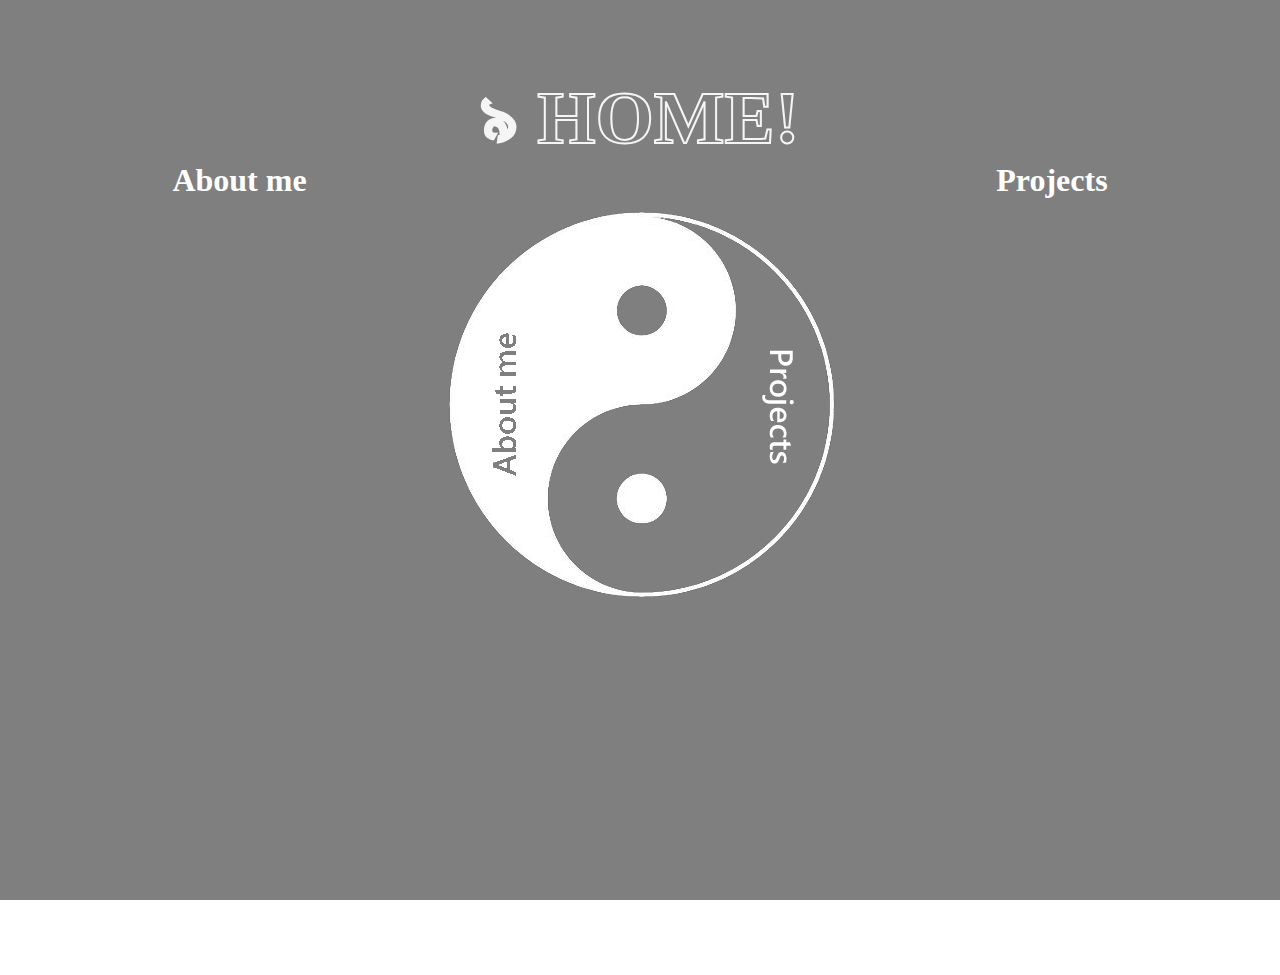
<file: index.html>
<!DOCTYPE html>
<html lang="en">
<head>
    <meta charset="UTF-8">
    <meta http-equiv="X-UA-Compatible" content="IE=edge">
    <meta name="viewport" content="width=device-width, initial-scale=1.0">
    <title>Home of Home</title>
    <link rel="icon" type="image/x-icon" href="https://i.pinimg.com/736x/42/be/3a/42be3aab60384ae944a61ec355741510.jpg">
    <link rel="stylesheet" href="everything.css">
</head>
<body>
    <h1 class="head">৯ HOME!</h1>
    <div class="rotating">
        <h1 id="trigger1" class="choice">
            <a href="about.html">About me</a>
        </h1>
        <h1></h1>
        <h1 id="trigger2" class="choice">
            <a href="projects.html">Projects</a>
        </h1>
        <img src="8b8d4857f2ef43f19f8250f189cf30fd.png" id="yingyang">
    </div>
</body>
</html>
</file>
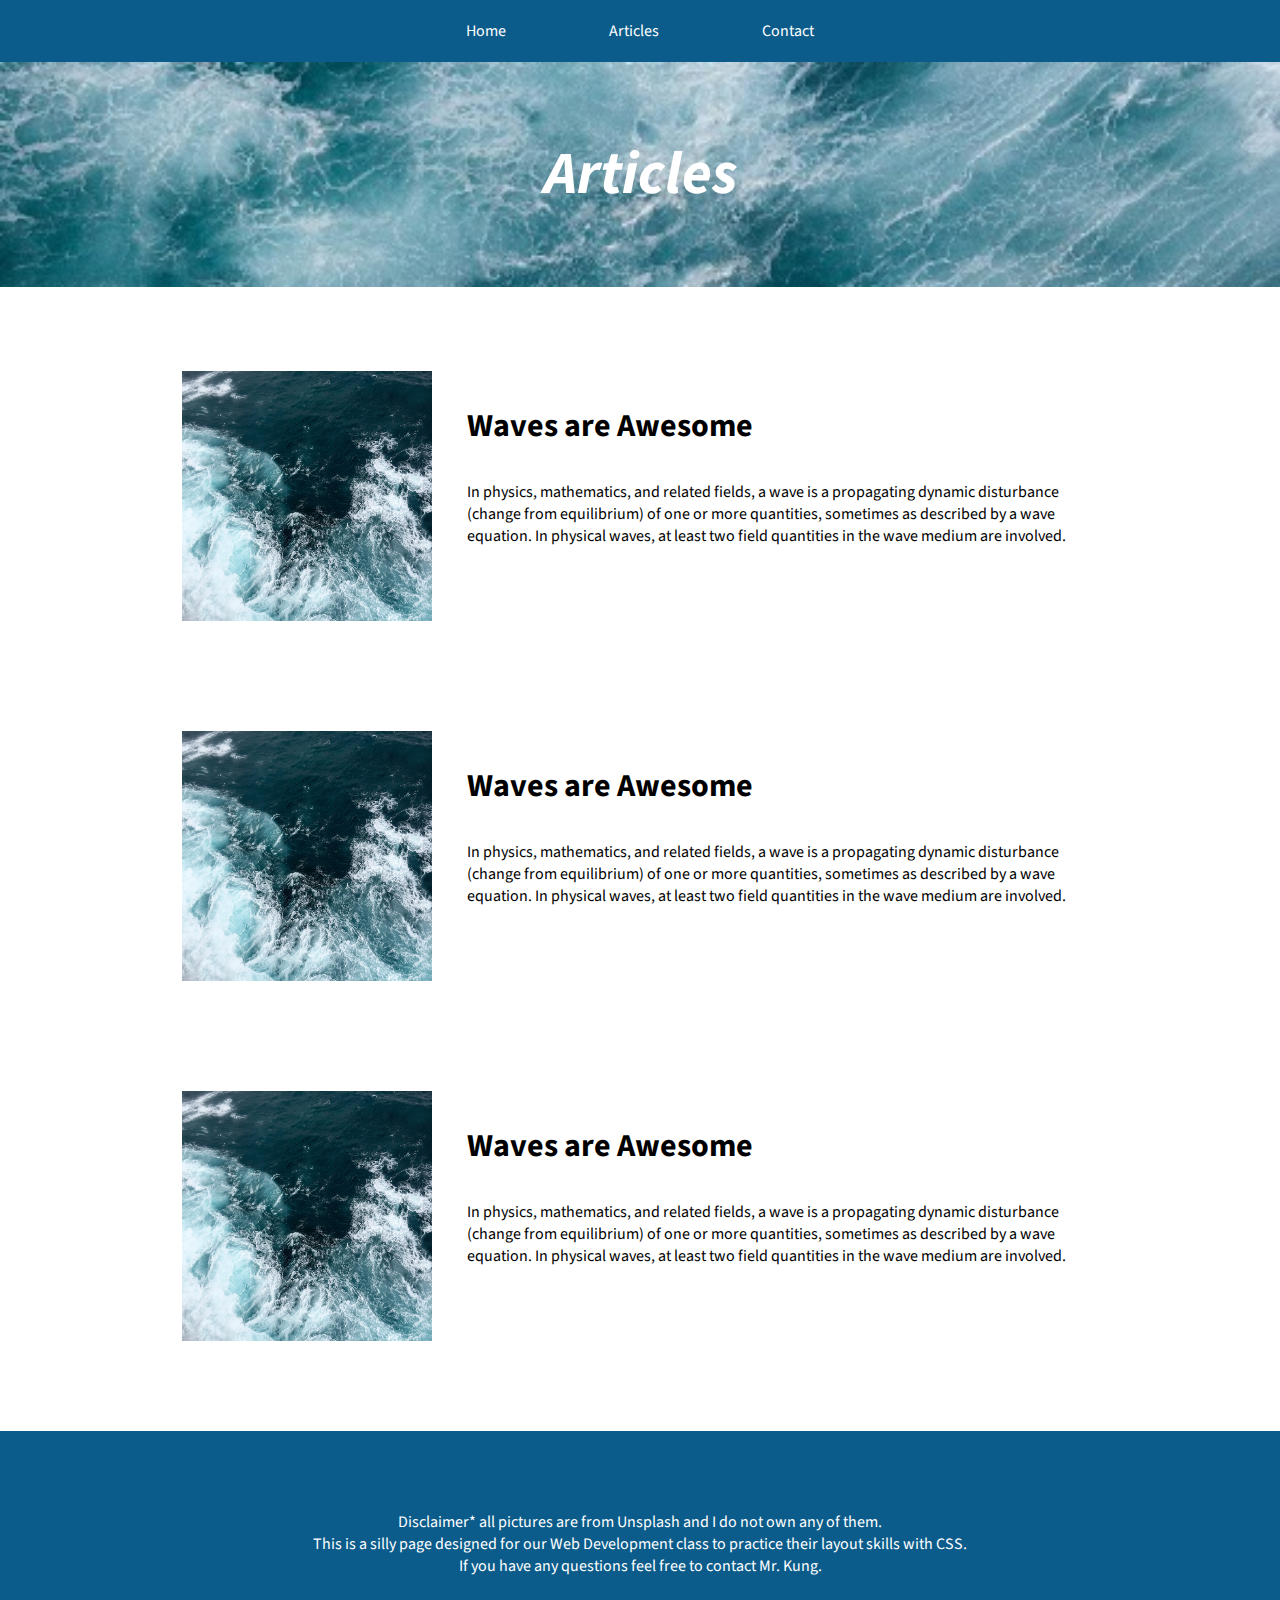
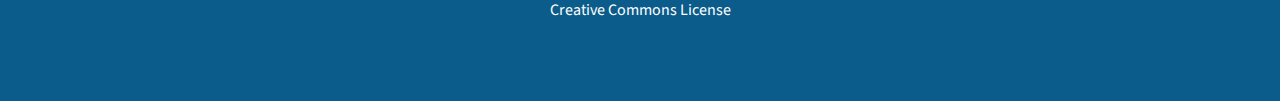
<file: wave/articles.html>
<!DOCTYPE html>
<html lang="en">

<head>
    <meta charset="UTF-8">
    <meta http-equiv="X-UA-Compatible" content="IE=edge">
    <meta name="viewport" content="width=device-width, initial-scale=1.0">
    <title>Wave~~</title>
    <link rel="stylesheet" href="wave.css">
    <link rel="preconnect" href="https://fonts.googleapis.com">
    <link rel="preconnect" href="https://fonts.gstatic.com" crossorigin>
    <link
        href="https://fonts.googleapis.com/css2?family=Source+Sans+Pro:ital,wght@0,200;0,300;0,400;0,600;0,700;0,900;1,200;1,300;1,400;1,600;1,700;1,900&display=swap"
        rel="stylesheet">
</head>

<body>

    <div id="first">
        <a href="waveProject.html#no2">Home</a>
        <a href="articles.html">Articles</a>
        <a href="contact.html">Contact</a>
    </div>

    <div>
        <h1 id="ow">
            Articles
        </h1>
    </div>
    <div id="bigThing">
        <div id="iconLink">
            <a href="wavesAwesome.html"><img
                    src="jeremy-bishop-4SUE85iGMJU-unsplash.jpg"
                    alt="wave img" , width="250px" , height="250px"></a>
            <div id="besideIcon">
                <h1 id="iconH1">
                    Waves are Awesome
                </h1>
                <p id="iconP">
                    In physics, mathematics, and related fields, a wave is a propagating dynamic disturbance (change
                    from equilibrium) of one or more quantities, sometimes as described by a wave equation. In physical
                    waves, at least two field quantities in the wave medium are involved.
                </p>
            </div>
        </div>
    </div>
    <div id="bigThing">
        <div id="iconLink">
            <a href="wavesAwesome.html"><img
                    src="jeremy-bishop-4SUE85iGMJU-unsplash.jpg"
                    alt="wave img" , width="250px" , height="250px"></a>
            <div id="besideIcon">
                <h1 id="iconH1">
                    Waves are Awesome
                </h1>
                <p id="iconP">
                    In physics, mathematics, and related fields, a wave is a propagating dynamic disturbance (change
                    from equilibrium) of one or more quantities, sometimes as described by a wave equation. In physical
                    waves, at least two field quantities in the wave medium are involved.
                </p>
            </div>
        </div>
    </div>
    <div id="bigThing">
        <div id="iconLink">
            <a href="wavesAwesome.html"><img
                    src="jeremy-bishop-4SUE85iGMJU-unsplash.jpg"
                    alt="wave img" , width="250px" , height="250px"></a>
            <div id="besideIcon">
                <h1 id="iconH1">
                    Waves are Awesome
                </h1>
                <p>
                    In physics, mathematics, and related fields, a wave is a propagating dynamic disturbance (change
                    from equilibrium) of one or more quantities, sometimes as described by a wave equation. In physical
                    waves, at least two field quantities in the wave medium are involved.
                </p>
            </div>
        </div>
    </div>
    <div id="down">
        <p>Disclaimer* all pictures are from Unsplash and I do not own any of them.</p>
        <p>This is a silly page designed for our Web Development class to practice their layout skills with CSS.</p>
        <p>If you have any questions feel free to contact Mr. Kung.</p>
        <br>
        <p>Creative Commons License</p>
    </div>
</body>
</file>
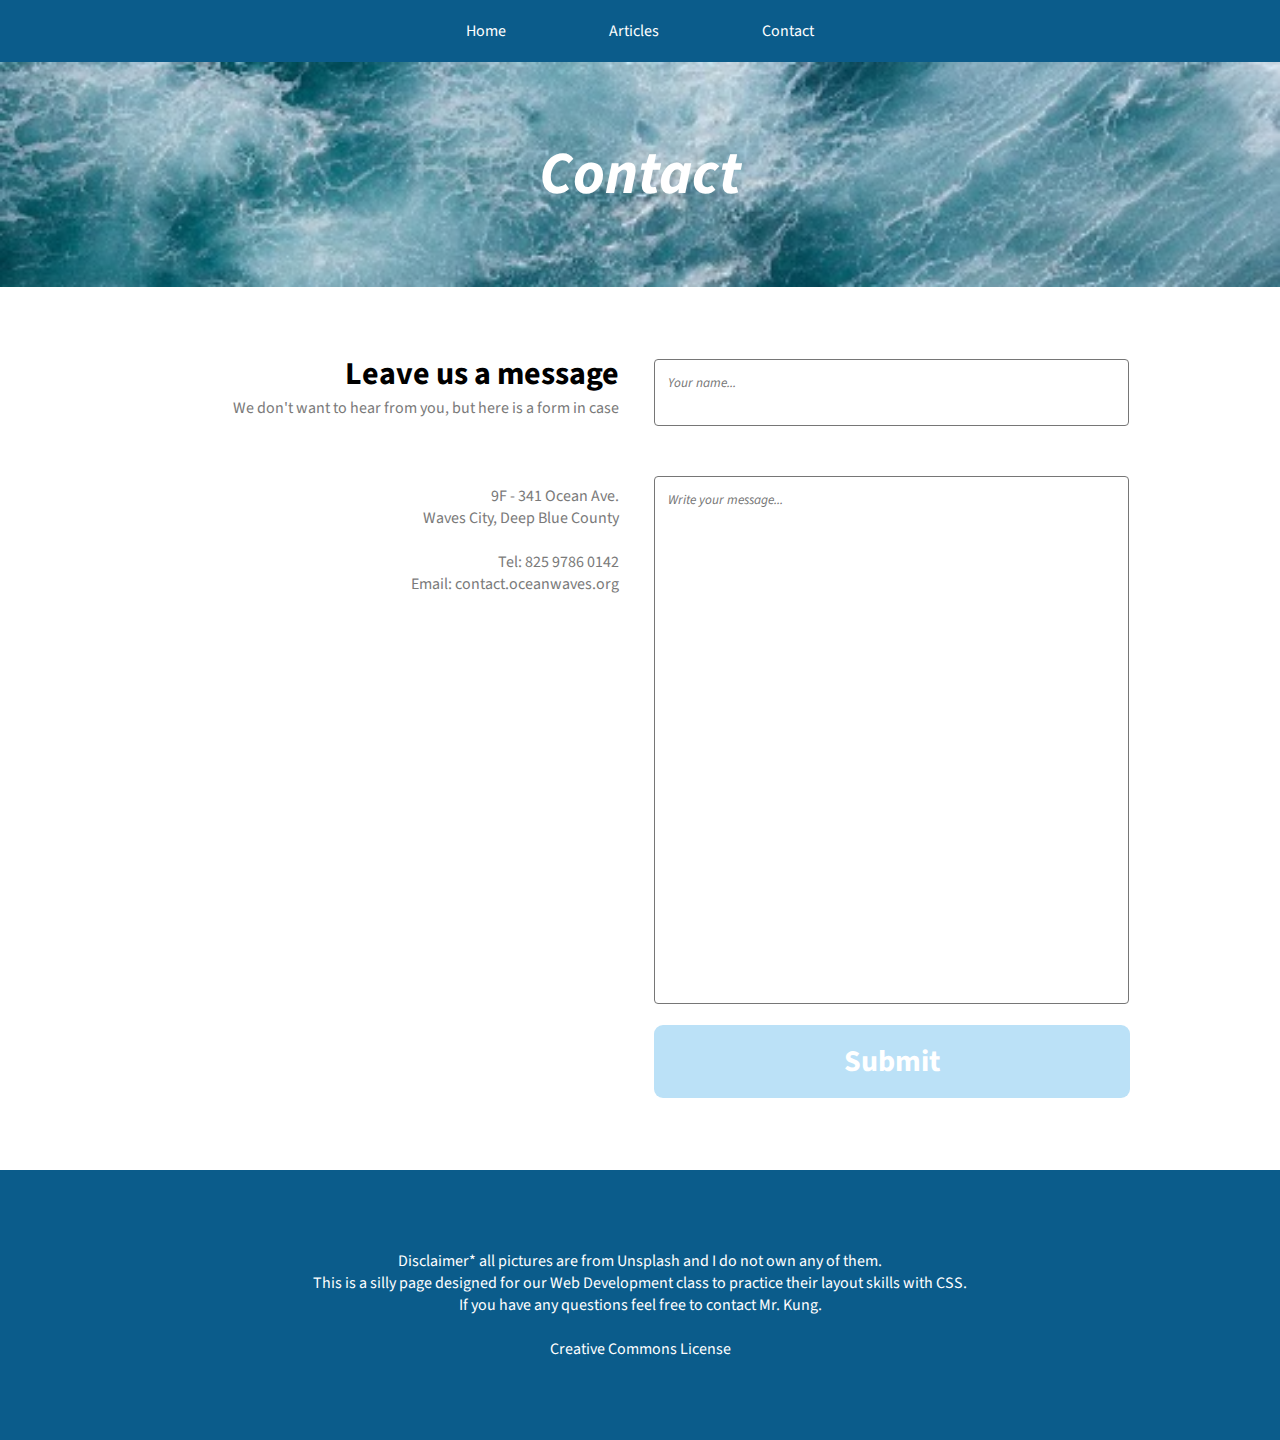
<file: wave/contact.html>
<!DOCTYPE html>
<html lang="en">

<head>
    <meta charset="UTF-8">
    <meta http-equiv="X-UA-Compatible" content="IE=edge">
    <meta name="viewport" content="width=device-width, initial-scale=1.0">
    <title>Wave~~</title>
    <link rel="stylesheet" href="wave.css">
    <link rel="preconnect" href="https://fonts.googleapis.com">
    <link rel="preconnect" href="https://fonts.gstatic.com" crossorigin>
    <link
        href="https://fonts.googleapis.com/css2?family=Source+Sans+Pro:ital,wght@0,200;0,300;0,400;0,600;0,700;0,900;1,200;1,300;1,400;1,600;1,700;1,900&display=swap"
        rel="stylesheet">
</head>

<body>

    <div id="first">
        <a href="waveProject.html#no2">Home</a>
        <a href="articles.html">Articles</a>
        <a href="contact.html">Contact</a>
    </div>

    <div>
        <h1 id="ow">
            Contact
        </h1>
    </div>

    <div id="bigThing">
        <div id="contactWords">
            <h1>Leave us a message</h1>
            <p id="littleWords">We don't want to hear from you, but here is a form in case</p>
            <br>
            <br>
            <br>
            <p id="littleWords">9F - 341 Ocean Ave.</p>
            <p id="littleWords">Waves City, Deep Blue County</p>
            <br>
            <p id="littleWords">Tel: 825 9786 0142</p>
            <p id="littleWords">Email: contact.oceanwaves.org</p>
        </div>
        <div id="box">
            <textarea placeholder="Your name..." id="yourName"></textarea>
            <br>
            <br>
            <br>
            <textarea placeholder="Write your message..." id="message"></textarea>
            <div id="submit">
                Submit
            </div>
        </div>
    </div>
    <div id="down">
        <p>Disclaimer* all pictures are from Unsplash and I do not own any of them.</p>
        <p>This is a silly page designed for our Web Development class to practice their layout skills with CSS.</p>
        <p>If you have any questions feel free to contact Mr. Kung.</p>
        <br>
        <p>Creative Commons License</p>
    </div>
</body>
</file>
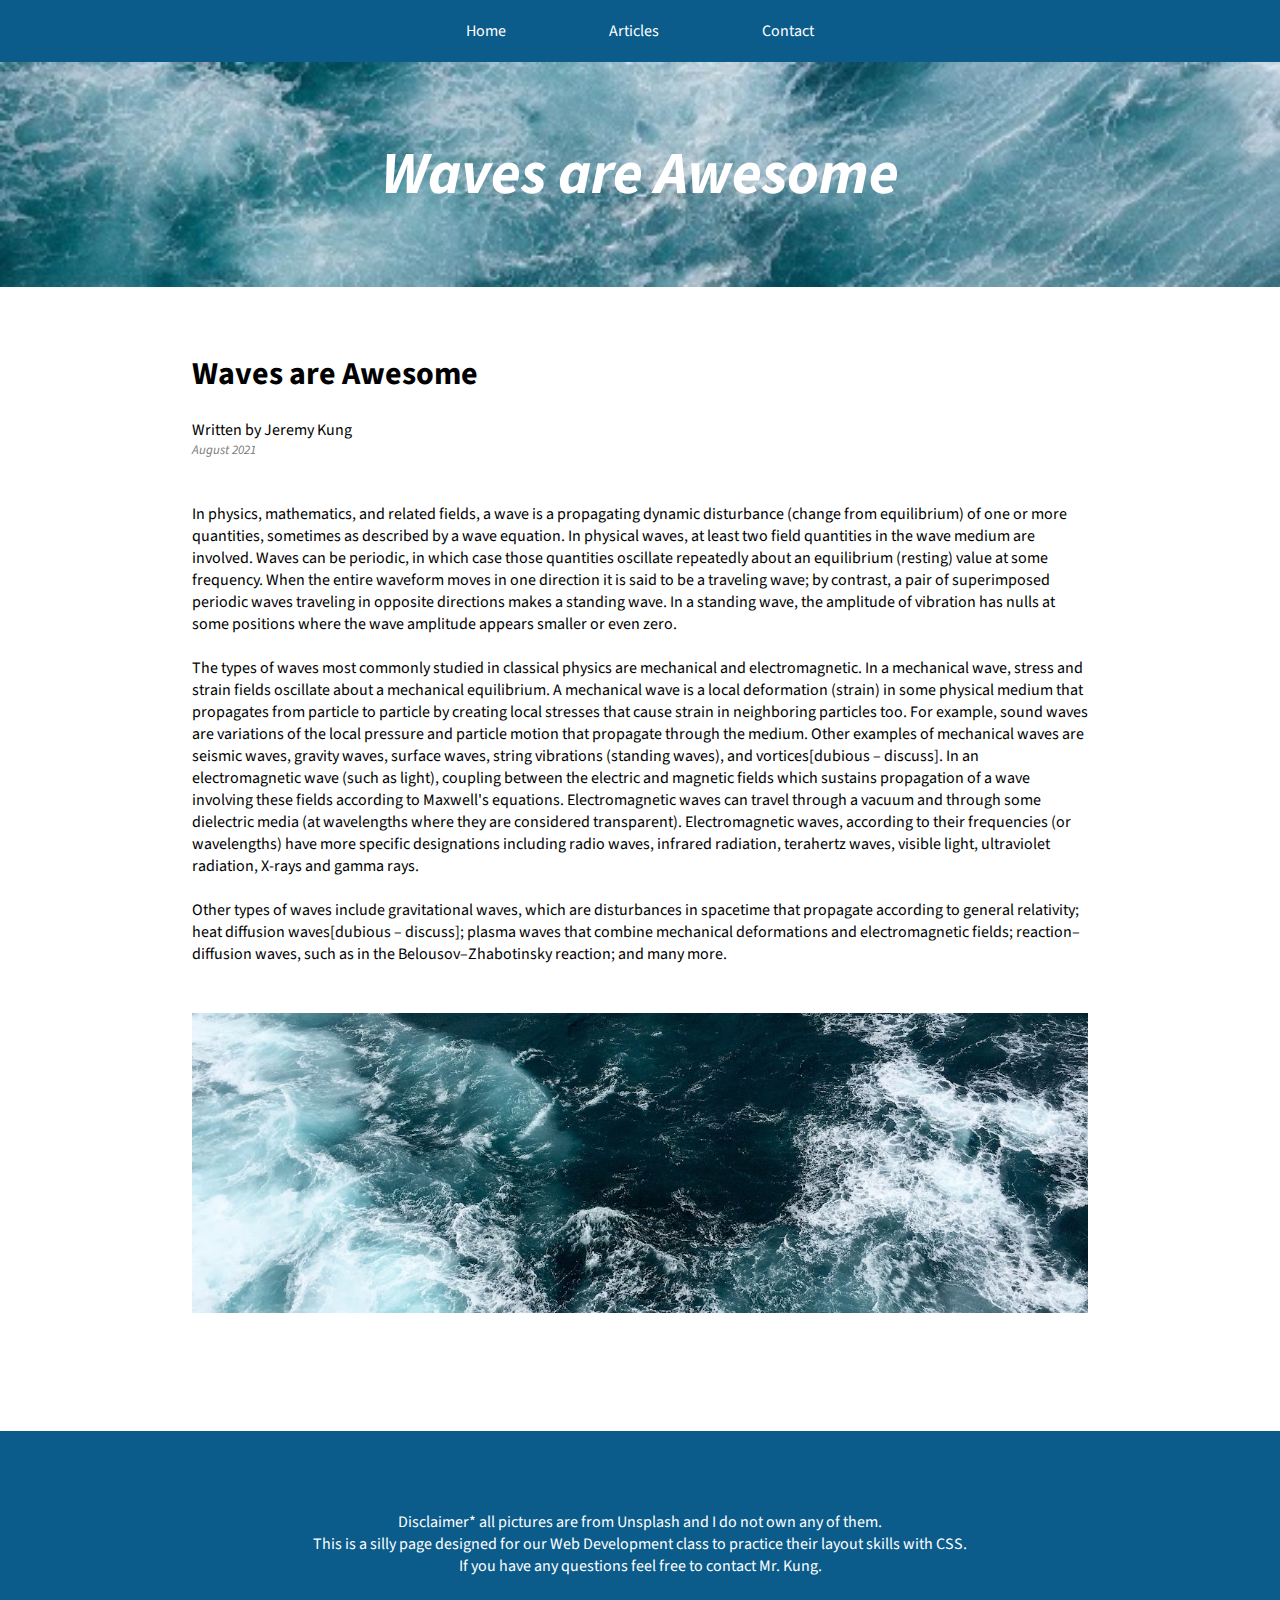
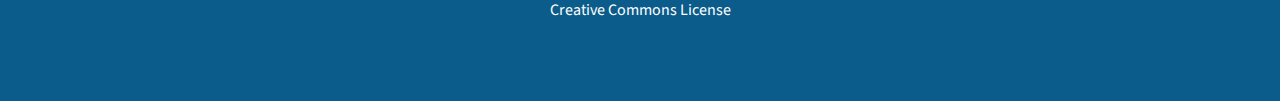
<file: wave/wavesAwesome.html>
<!DOCTYPE html>
<html lang="en">

<head>
    <meta charset="UTF-8">
    <meta http-equiv="X-UA-Compatible" content="IE=edge">
    <meta name="viewport" content="width=device-width, initial-scale=1.0">
    <title>Wave~~</title>
    <link rel="stylesheet" href="wave.css">
    <link rel="preconnect" href="https://fonts.googleapis.com">
    <link rel="preconnect" href="https://fonts.gstatic.com" crossorigin>
    <link
        href="https://fonts.googleapis.com/css2?family=Source+Sans+Pro:ital,wght@0,200;0,300;0,400;0,600;0,700;0,900;1,200;1,300;1,400;1,600;1,700;1,900&display=swap"
        rel="stylesheet">

</head>

<body>
    <div id="first">
        <a href="waveProject.html">Home</a>
        <a href="articles.html">Articles</a>
        <a href="contact.html">Contact</a>
    </div>

    <div>
        <h1 id="ow">
            Waves are Awesome
        </h1>
    </div>
    <div id="bigParagraph">
        <h1>Waves are Awesome</h1>
        <br>
        <p>Written by Jeremy Kung</p>
        <p id="smallDate">August 2021</p>
        <br>
        <br>
        <p>
            In physics, mathematics, and related fields, a wave is a propagating dynamic disturbance (change from
            equilibrium) of one or more quantities, sometimes as described by a wave equation. In physical waves, at
            least two field quantities in the wave medium are
            involved. Waves can be periodic, in which case those quantities oscillate repeatedly about an equilibrium
            (resting) value at some frequency. When the entire waveform moves in one direction it is said to be a
            traveling wave; by contrast, a pair of superimposed
            periodic waves traveling in opposite directions makes a standing wave. In a standing wave, the amplitude of
            vibration has nulls at some positions where the wave amplitude appears smaller or even zero.
        </p>
        <br>
        <p>
            The types of waves most commonly studied in classical physics are mechanical and electromagnetic. In a
            mechanical wave, stress and strain fields oscillate about a mechanical equilibrium. A mechanical wave is a
            local deformation (strain) in some physical medium
            that propagates from particle to particle by creating local stresses that cause strain in neighboring
            particles too. For example, sound waves are variations of the local pressure and particle motion that
            propagate through the medium. Other examples of mechanical
            waves are seismic waves, gravity waves, surface waves, string vibrations (standing waves), and
            vortices[dubious – discuss]. In an electromagnetic wave (such as light), coupling between the electric and
            magnetic fields which sustains propagation of a wave
            involving these fields according to Maxwell's equations. Electromagnetic waves can travel through a vacuum
            and through some dielectric media (at wavelengths where they are considered transparent). Electromagnetic
            waves, according to their frequencies (or
            wavelengths) have more specific designations including radio waves, infrared radiation, terahertz waves,
            visible light, ultraviolet radiation, X-rays and gamma rays.
        </p>
        <br>
        <p>
            Other types of waves include gravitational waves, which are disturbances in spacetime that propagate
            according to general relativity; heat diffusion waves[dubious – discuss]; plasma waves that combine
            mechanical deformations and electromagnetic fields; reaction– diffusion waves, such as in the
            Belousov–Zhabotinsky reaction; and many more.</p>
        <img id="bottomImg"
            src="jeremy-bishop-4SUE85iGMJU-unsplash.jpg"
            alt="another image of wave">
    </div>
    <div id="down">
        <p>Disclaimer* all pictures are from Unsplash and I do not own any of them.</p>
        <p>This is a silly page designed for our Web Development class to practice their layout skills with CSS.</p>
        <p>If you have any questions feel free to contact Mr. Kung.</p>
        <br>
        <p>Creative Commons License</p>
    </div>
</body>

</html>
</file>
<file: everything.css>
* {
    margin: 0;
}
body {
    /* background-image: url(""); */
    background: linear-gradient(rgba(0 0 0/0.5), rgba(0 0 0/0.5)), url('https://r4.wallpaperflare.com/wallpaper/500/442/354/outrun-vaporwave-hd-wallpaper-4bb67cfd2391ef49d5148b291dcc5cf0.jpg');
    height: 100vh;
    background-size: cover;
    background-attachment: fixed;
}
#trigger1 {
    color: white;
    display: flex;
    transition: 0.1s;
}
#trigger2 {
    color: white;
    display: flex;
    transition: 0.1s;
}
#trigger1:hover {
    font-weight: bold;
    animation: chroma;
    animation-duration: 2s;
    animation-iteration-count: infinite;
    font-size: 50px;
}
#trigger2:hover {
    font-weight: bold;
    animation: chroma;
    animation-duration: 2s;
    animation-iteration-count: infinite;
    font-size: 50px;
}
#trigger1:hover ~ #yingyang {
    transform: rotate(90deg);
}
#trigger2:hover ~ #yingyang {
    transform: rotate(-90deg);
}
#yingyang {
    position: absolute;
    transition: 0.3s;
    animation: spin;
    animation-duration: 3s;
    animation-iteration-count: infinite;
}
.rotating {
    display: flex;
    justify-content: space-around;
}
.rotating > .choice > a {
    text-decoration: none;
    color: white;
}
.rotating > .choice > a:hover {
    animation: chroma;
    animation-duration: 2s;
    animation-iteration-count: infinite;
}
.head {
    color: rgba(245, 245, 245, 0);
    -webkit-text-stroke-width: 2px;
    -webkit-text-stroke-color: whitesmoke;
    font-size: 75px;
    text-align: center;
    position: sticky;
    top: 0;
    margin-top: 1em;
}
.header {
    display: inline-block;
    margin: 0;
}
.header > p > a {
    color: white;
    text-decoration: none;
    font-size: 25px;
    display: flex;
    transition: 0.1s;
    justify-content: center;
}
.header > p > a:hover {
    font-weight: bold;
    animation: chroma;
    animation-duration: 2s;
    animation-iteration-count: infinite;
    font-size: 50px;
}
.pagelink {
    padding: 1em;
    display: flex;
    margin-left: 4em;
    justify-content: space-between;
}
@keyframes chroma {
    0% {
        color: rgb(230, 58, 58);
    }
    20% {
        color: rgb(255, 182, 47);
    }
    40% {
        color: rgb(255, 255, 57);
    }
    60% {
        color: greenyellow;
    }
    80% {
        color: rgb(70, 70, 246);
    }
    100% {
        color: rgb(209, 17, 107);
    }
}
#homeicon {
    width: 2em;
    margin: 0;
    position: sticky;
    top: 1em;
    left: 1em;
    transition: 0.2s;
    display: flex;
}
#homeicon:hover {
    width: 4em;
}
#madagascar {
    width: 50vw;
    opacity: 0;
    display: flex;
    align-items: flex-end;
    position: absolute;
    top: 30;
    right: 10vw;
    border-radius: 0.2em;
    transition: 0.5s;
}
#behind1:hover + #madagascar{
    opacity: 1;
}
#think {
    opacity: 0;
    display: flex;
    align-items: flex-end;
    position: absolute;
    top: 30vh;
    right: 10vw;
    border-radius: 0.2em;
    transition: 0.5s;
}
#behind2:hover + #think{
    opacity: 1;
}
#waveimg {
    opacity: 0;
    display: flex;
    align-items: flex-end;
    position: absolute;
    top: 30vh;
    right: 10vw;
    border-radius: 0.2em;
    width: 50%;
    height: 70%;
    transition: 0.5s;
}
#behind3:hover + #waveimg{
    opacity: 1;
}
#drama {
    opacity: 0;
    display: flex;
    align-items: flex-end;
    position: absolute;
    top: 30vh;
    right: 10vw;
    border-radius: 0.2em;
    width: 50%;
    height: 70%;
    transition: 0.5s;
}
#behind4:hover + #drama{
    opacity: 1;
}
#mepic {
    width: 40vw;
    opacity: 0;
    display: flex;
    align-items: flex-end;
    position: absolute;
    top: 30vh;
    right: 10vw;
    border-radius: 0.2em;
    transition: 0.5s;
}
#behind5:hover + #mepic{
    opacity: 1;
}
#scoreBoard {
    opacity: 0;
    display: flex;
    align-items: flex-end;
    position: absolute;
    top: 30vh;
    right: 10vw;
    border-radius: 0.2em;
    width: 50%;
    height: 70%;
    transition: 0.5s;
}
#behind6:hover + #scoreBoard{
    opacity: 1;
}
#typing {
    opacity: 0;
    display: flex;
    align-items: flex-end;
    position: absolute;
    top: 30vh;
    right: 10vw;
    border-radius: 0.2em;
    width: 50%;
    height: 70%;
    transition: 0.5s;
}
#behind7:hover + #typing{
    opacity: 1;
}
#robot {
    opacity: 0;
    display: flex;
    align-items: flex-end;
    position: absolute;
    top: 30vh;
    right: 10vw;
    border-radius: 0.2em;
    width: 50%;
    height: 70%;
    transition: 0.5s;
}
#behind8:hover + #robot{
    opacity: 1;
}
#music {
    opacity: 0;
    display: flex;
    align-items: flex-end;
    position: absolute;
    top: 30vh;
    right: 10vw;
    border-radius: 0.2em;
    width: 50%;
    height: 70%;
    transition: 0.5s;
}
#behind9:hover + #music{
    opacity: 1;
}
#sonic {
    position: fixed;
    bottom: 0;
    left: 0;
    width: 5%;
    animation: runn;
    animation-duration: 10s;
    animation-iteration-count: infinite;
}

@keyframes runn {
    0% {
        transform: translateX(-20vw);
    }
    98% {
        transform: translateX(110vw);
    }
}
</file>
<file: wave/wave.css>
* {
    margin: 0;
    padding: 0;
    font-family: 'Source Sans Pro', sans-serif;
}
#first {
    display: block;
    width: 100%;
    margin-left: auto;
    margin-right: auto;
    text-align: center;
    background-color: #0b5c8b;
    padding-top: 20px;
    padding-bottom: 20px;
}
#first a {
    padding-top: 0.5em;
    padding-bottom: 0.5 em;
    color: #ffffff;
    text-decoration: none;
    margin: 50px;
    width: 100%;
}
#ow {
    text-align: center;
    color: #ffffff;
    padding-top: 70px;
    padding-bottom: 70px;
    font-weight: bold;
    font-style: italic;
    width: 100%;
    background-image: url("ivan-bandura-Z1jyU-1ixXE-unsplash.jpg");
    background-size: cover;
    background-position: center;
    font-size: 60px;
}
#bgthing {
    /* background-image: url("file:///C:/Users/User/Downloads/html%20web%20design/wave/jeremy-bishop-4SUE85iGMJU-unsplash.jpg"); */
    color: #ffffff;
    padding: 50px;
    background: linear-gradient(rgba( 0, 0, 0, 0.5), rgba( 0, 0, 0, 0.2)), url("jeremy-bishop-4SUE85iGMJU-unsplash.jpg");
    background-repeat: no-repeat;
    background-size: cover;
    font-size: larger;
}
#no1 {
    text-align: center;
    width: 30%;
    padding-bottom: 8em;
    margin-left: auto;
    margin-right: auto;
}
#no2, #no3 {
    display: inline-block;
    width: 20%;
    padding-bottom: 10em;
    padding-left: 5em;
    padding-right: 5em;

}
#no12 {
    text-align: center;
    padding: 50px;
}
#down {
    padding: 5em;
    text-align: center;
    background-color: #0B5C8B;
    color: #ffffff;
}
#iconLink {
    padding: 20px;
    display: inline-block;
}
#besideIcon {
    display: inline-block;
    width: 600px;
    margin: 2em;
    vertical-align: top;
    text-align: left;
}
#iconH1 {
    padding-bottom: 1em;
    font-weight: bold;
}
#bigThing {
    margin: 4em 9em 4em 9em;
    text-align: center;
}
#bigParagraph {
    margin: 4em 9em 4em 9em;
    width: 70%;
    margin-left: auto;
    margin-right: auto;
}
#smallDate {
    color: rgb(122, 122, 122);
    font-size: small;
    font-style: italic;
}
#bottomImg {
    background-size: cover;
    margin-top: 3em;
    margin-bottom: 3em;
    height: 300px;
    width: 100%;
    border: rgba( 0, 0, 0, 0);
    object-fit: cover;
}
#contactWords {
    text-align: right;
    width: 45%;
    display: inline-block;  
}
#littleWords {
    color: rgb(122, 122, 122);
}
#box {
    width: 45%;
    text-align: right;
    display: inline-block;
    vertical-align: top;
    margin: 0.5em 0.5em 0.5em 2em;

}
#yourName {
    padding: 1em;
    font-style: italic;
    width: 100%;
    border-radius: 0.3em;
    resize: none;
}
#message {
    padding: 1em;
    font-style: italic;
    width: 100%;
    height: 500px;
    border-radius: 0.3em;
    resize: none;
}
#submit {
    border-radius: 0.3em;
    background-color: #bbe1f7;
    margin-top: 0.5em;
    padding: 0.5em;
    text-align: center;
    font-size: 30px;
    font-weight: bold;
    color: white;
    width: 100%;
}
#homeicon {
    width: 2em;
    margin: 0;
    position: absolute;
    top: 1em;
    left: 1em;
    transition: 0.2s;
}
#homeicon:hover {
    width: 4em;
}
</file>
